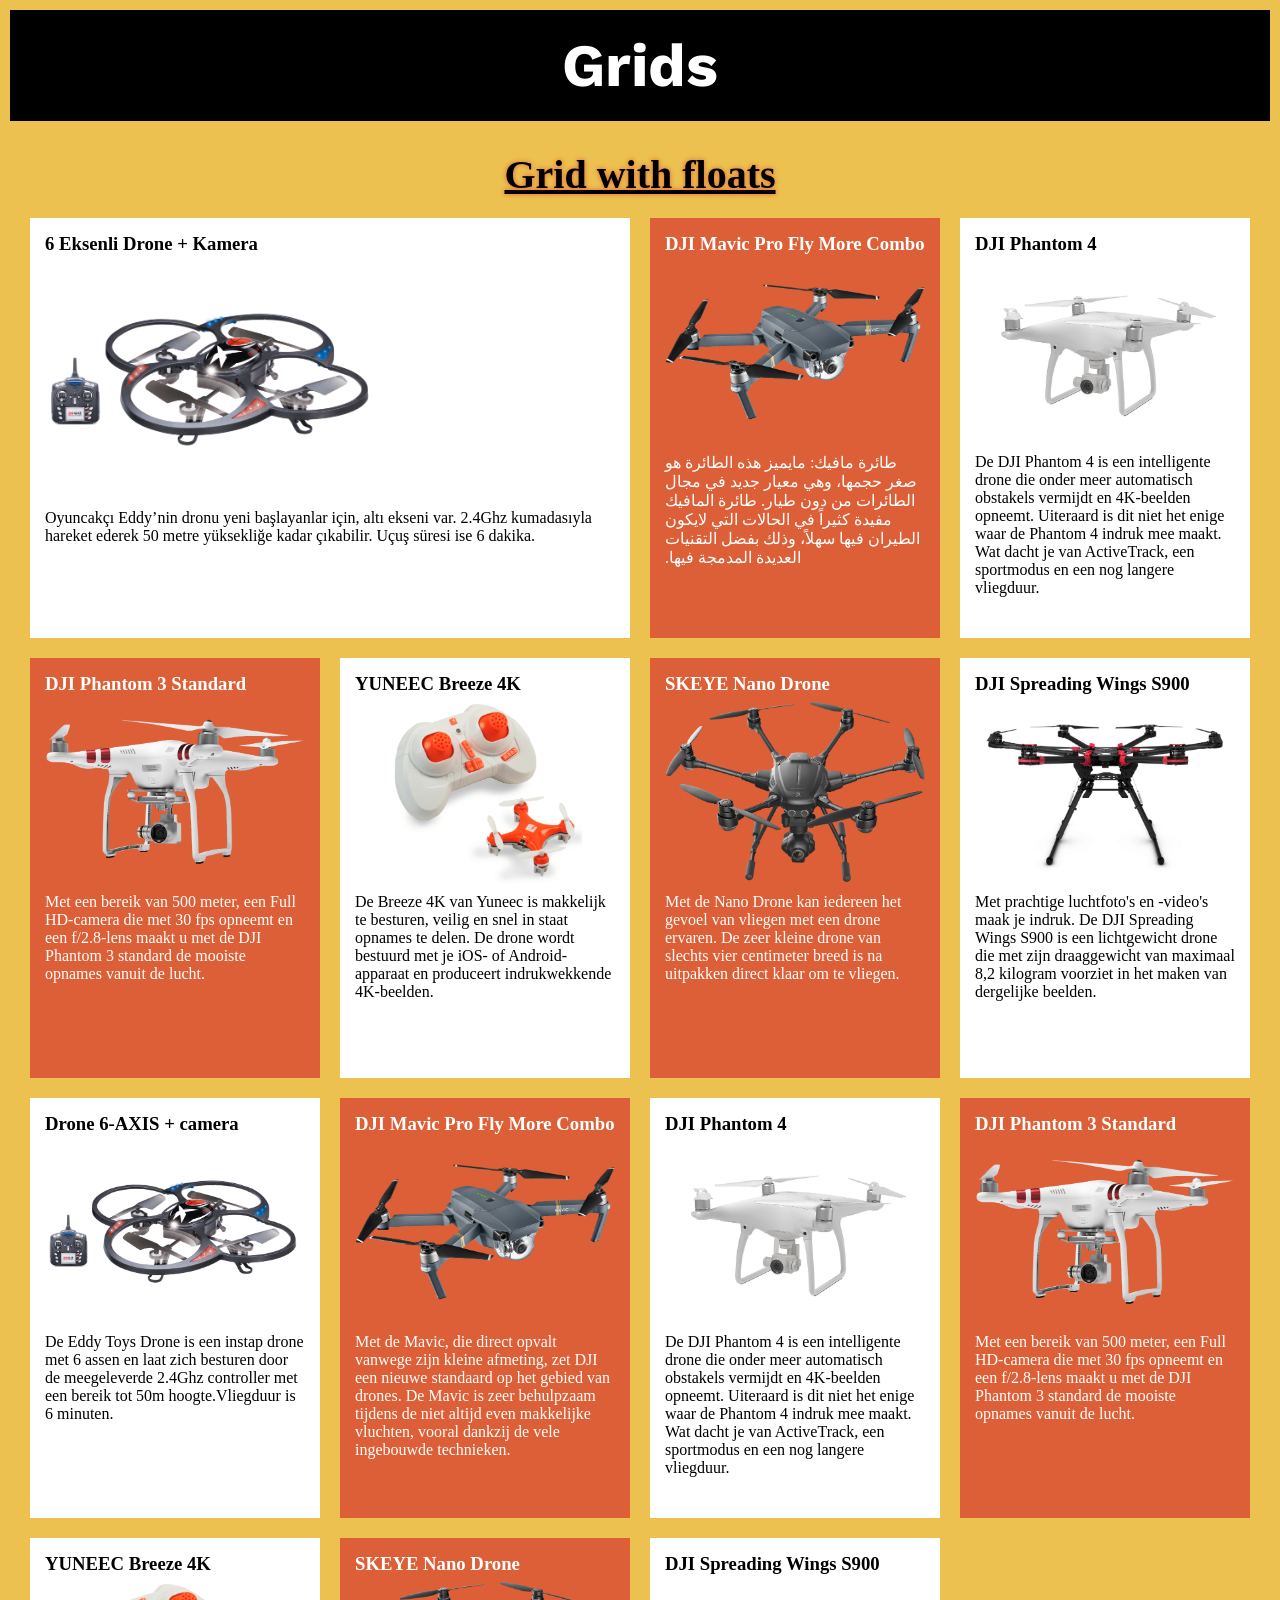
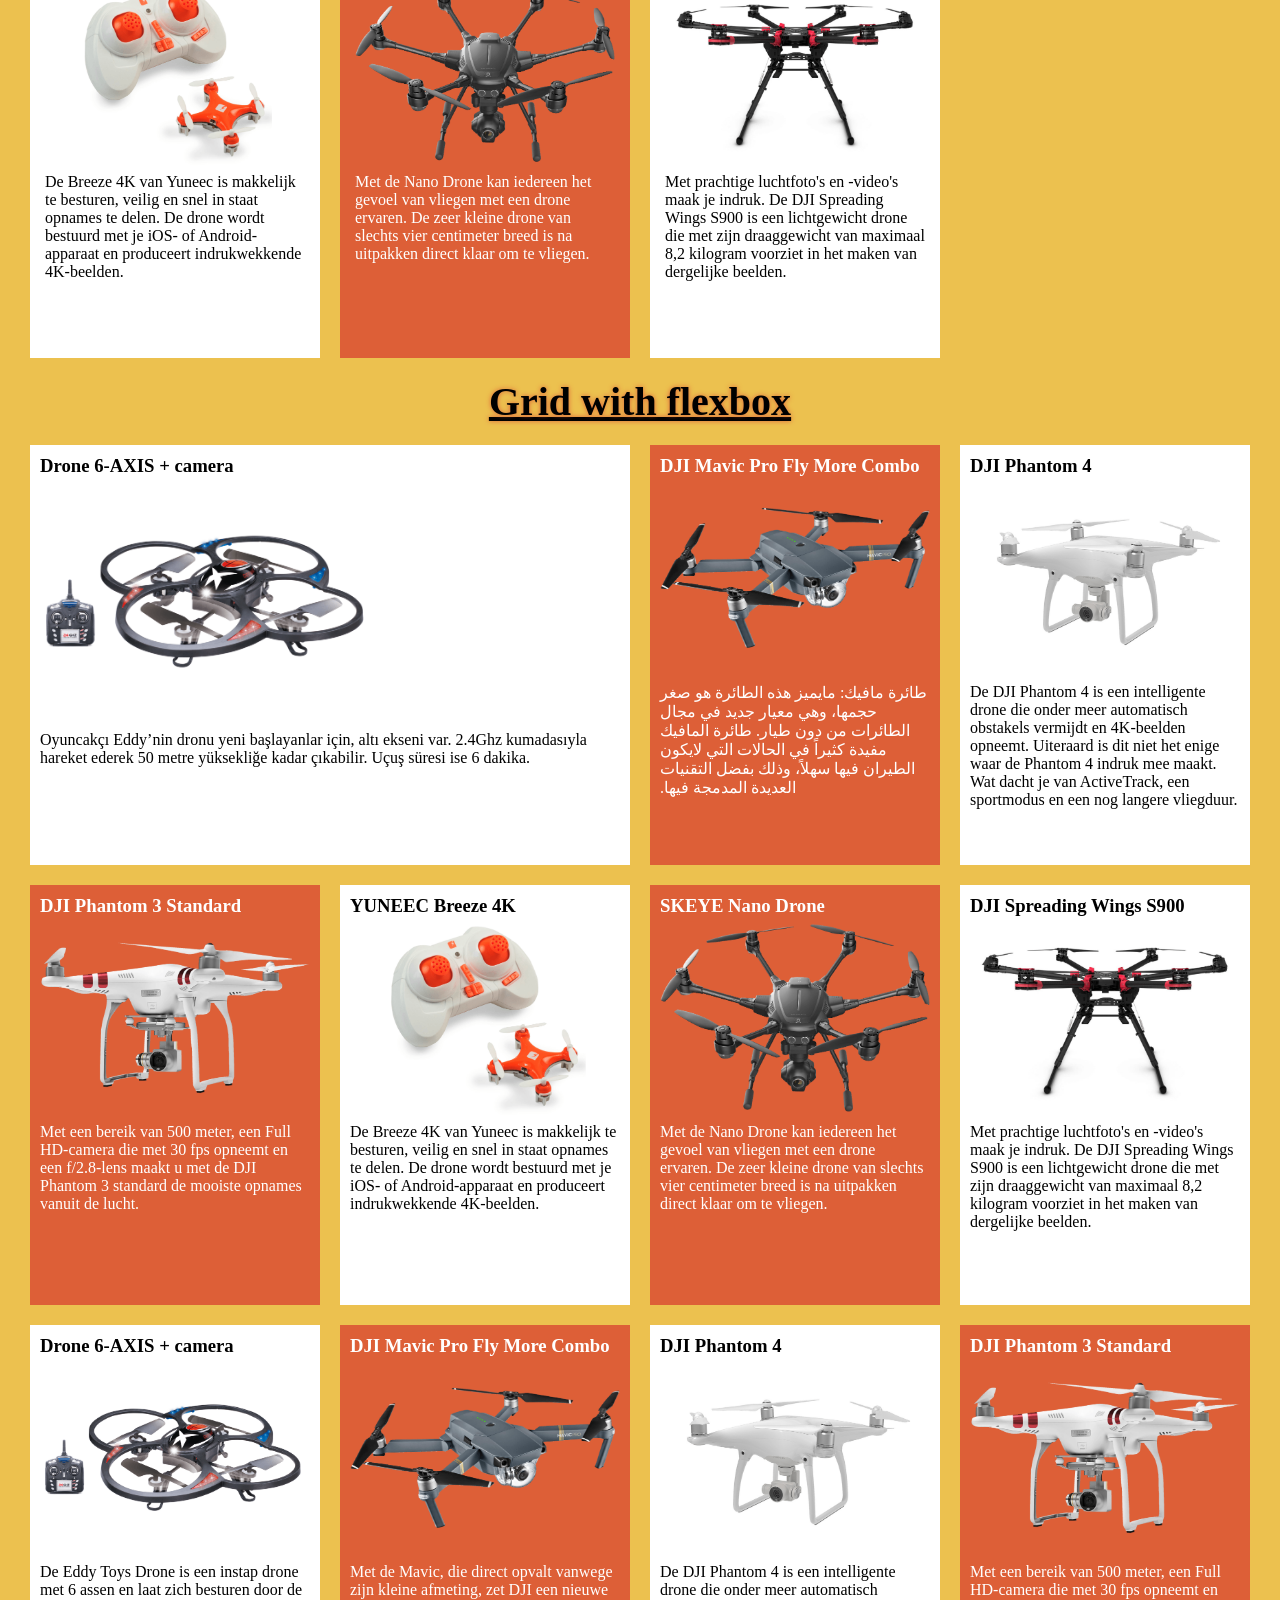
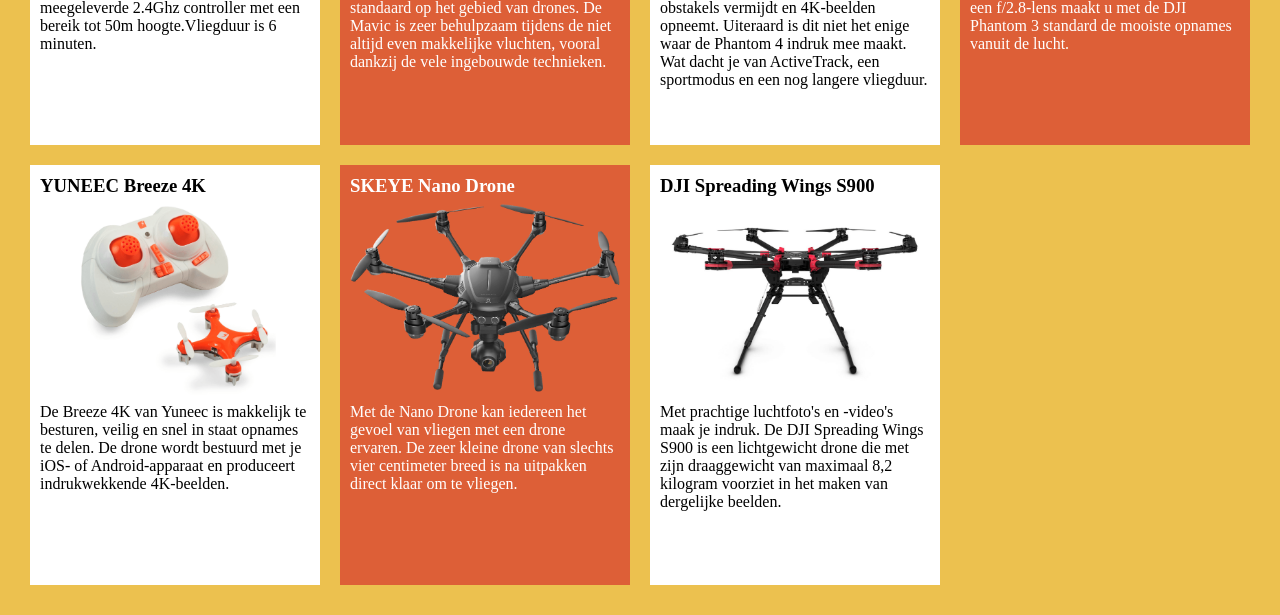
<file: week2/index homework2.html>
<!doctype html>
<html>
    <head>
        <meta charset="utf-8">
        <meta name="viewport" content="width=device-width, initial-scale=1.0">
        <title>Grids</title>
        <link rel="stylesheet" href="style-homework2.css">
        <link href="https://fonts.googleapis.com/css?family=Work+Sans&display=swap" rel="stylesheet">
    </head>
    <body>
        <header>
            <h1>Grids</h1>
        </header>
        <main>
            <section>
                <h2>Grid with floats</h2>
                <ul id="grid-floats">
                    <li class="grid-item">
                        <h3>6 Eksenli Drone + Kamera</h3>
                        <img src="images/drone1.png">
                        <p>Oyuncakçı Eddy’nin dronu yeni başlayanlar için, altı ekseni var. 2.4Ghz kumadasıyla hareket ederek 50 metre yüksekliğe kadar çıkabilir. Uçuş süresi ise 6 dakika.</p>
                    </li>
                    <li class="grid-item">
                        <h3>DJI Mavic Pro Fly More Combo</h3>
                        <img src="images/drone2.png">
                         <p dir="rtl">طائرة مافيك: مايميز هذه الطائرة هو صغر حجمها، وهي معيار جديد في مجال الطائرات من دون طيار. طائرة المافيك مفيدة كثيراً في الحالات التي لايكون الطيران فيها سهلاً، وذلك بفضل التقنيات العديدة المدمجة فيها.</p>
                    </li>
                    <li class="grid-item">
                        <h3>DJI Phantom 4</h3>
                        <img src="images/drone3.png">
                        <p>De DJI Phantom 4 is een intelligente drone die onder meer automatisch obstakels vermijdt en 4K-beelden opneemt. Uiteraard is dit niet het enige waar de Phantom 4 indruk mee maakt. Wat dacht je van ActiveTrack, een sportmodus en een nog langere vliegduur.</p>
                    </li>
                    <li class="grid-item">
                        <h3>DJI Phantom 3 Standard</h3>
                        <img src="images/drone4.png">
                        <p>Met een bereik van 500 meter, een Full HD-camera die met 30 fps opneemt en een f/2.8-lens maakt u met de DJI Phantom 3 standard de mooiste opnames vanuit de lucht.</p>
                    </li>
                    <li class="grid-item">
                        <h3>YUNEEC Breeze 4K</h3>
                        <img src="images/drone5.png">
                        <p>De Breeze 4K van Yuneec is makkelijk te besturen, veilig en snel in staat opnames te delen. De drone wordt bestuurd met je iOS- of Android-apparaat en produceert indrukwekkende 4K-beelden.</p>
                    </li>
                    <li class="grid-item">
                        <h3>SKEYE Nano Drone</h3>
                        <img src="images/drone6.png">
                        <p>Met de Nano Drone kan iedereen het gevoel van vliegen met een drone ervaren. De zeer kleine drone van slechts vier centimeter breed is na uitpakken direct klaar om te vliegen.</p>
                    </li>
                    <li class="grid-item">
                        <h3>DJI Spreading Wings S900</h3>
                        <img src="images/drone7.png">
                        <p>Met prachtige luchtfoto's en -video's maak je indruk. De DJI Spreading Wings S900 is een lichtgewicht drone die met zijn draaggewicht van maximaal 8,2 kilogram voorziet in het maken van dergelijke beelden.</p>
                    </li>
                    <li class="grid-item">
                        <h3>Drone 6-AXIS + camera</h3>
                        <img src="images/drone1.png">
                        <p>De Eddy Toys Drone is een instap drone met 6 assen en laat zich besturen door de meegeleverde 2.4Ghz controller met een bereik tot 50m hoogte.Vliegduur is 6 minuten.</p>
                    </li>
                    <li class="grid-item">
                        <h3>DJI Mavic Pro Fly More Combo</h3>
                        <img src="images/drone2.png">
                        <p>Met de Mavic, die direct opvalt vanwege zijn kleine afmeting, zet DJI een nieuwe standaard op het gebied van drones. De Mavic is zeer behulpzaam tijdens de niet altijd even makkelijke vluchten, vooral dankzij de vele ingebouwde technieken.</p>
                    </li>
                    <li class="grid-item">
                        <h3>DJI Phantom 4</h3>
                        <img src="images/drone3.png">
                        <p>De DJI Phantom 4 is een intelligente drone die onder meer automatisch obstakels vermijdt en 4K-beelden opneemt. Uiteraard is dit niet het enige waar de Phantom 4 indruk mee maakt. Wat dacht je van ActiveTrack, een sportmodus en een nog langere vliegduur.</p>
                    </li>
                    <li class="grid-item">
                        <h3>DJI Phantom 3 Standard</h3>
                        <img src="images/drone4.png">
                        <p>Met een bereik van 500 meter, een Full HD-camera die met 30 fps opneemt en een f/2.8-lens maakt u met de DJI Phantom 3 standard de mooiste opnames vanuit de lucht.</p>
                    </li>
                    <li class="grid-item">
                        <h3>YUNEEC Breeze 4K</h3>
                        <img src="images/drone5.png">
                        <p>De Breeze 4K van Yuneec is makkelijk te besturen, veilig en snel in staat opnames te delen. De drone wordt bestuurd met je iOS- of Android-apparaat en produceert indrukwekkende 4K-beelden.</p>
                    </li>
                    <li class="grid-item">
                        <h3>SKEYE Nano Drone</h3>
                        <img src="images/drone6.png">
                        <p>Met de Nano Drone kan iedereen het gevoel van vliegen met een drone ervaren. De zeer kleine drone van slechts vier centimeter breed is na uitpakken direct klaar om te vliegen.</p>
                    </li>
                    <li class="grid-item">
                        <h3>DJI Spreading Wings S900</h3>
                        <img src="images/drone7.png">
                        <p>Met prachtige luchtfoto's en -video's maak je indruk. De DJI Spreading Wings S900 is een lichtgewicht drone die met zijn draaggewicht van maximaal 8,2 kilogram voorziet in het maken van dergelijke beelden.</p>
                    </li>
                </ul>
                
            </section>
            <section>
                <h2>Grid with flexbox</h2>
                <ul id="grid-flex">
                    <li class="grid-item">
                        <h3>Drone 6-AXIS + camera</h3>
                        <img src="images/drone1.png">
                        <p>Oyuncakçı Eddy’nin dronu yeni başlayanlar için, altı ekseni var. 2.4Ghz kumadasıyla hareket ederek 50 metre yüksekliğe kadar çıkabilir. Uçuş süresi ise 6 dakika.</p>
                    </li>
                    <li class="grid-item">
                        <h3>DJI Mavic Pro Fly More Combo</h3>
                        <img src="images/drone2.png">
                         <p dir="rtl">طائرة مافيك: مايميز هذه الطائرة هو صغر حجمها، وهي معيار جديد في مجال الطائرات من دون طيار. طائرة المافيك مفيدة كثيراً في الحالات التي لايكون الطيران فيها سهلاً، وذلك بفضل التقنيات العديدة المدمجة فيها.</p>
                    </li>
                    <li class="grid-item">
                        <h3>DJI Phantom 4</h3>
                        <img src="images/drone3.png">
                        <p>De DJI Phantom 4 is een intelligente drone die onder meer automatisch obstakels vermijdt en 4K-beelden opneemt. Uiteraard is dit niet het enige waar de Phantom 4 indruk mee maakt. Wat dacht je van ActiveTrack, een sportmodus en een nog langere vliegduur.</p>
                    </li>
                    <li class="grid-item">
                        <h3>DJI Phantom 3 Standard</h3>
                        <img src="images/drone4.png">
                        <p>Met een bereik van 500 meter, een Full HD-camera die met 30 fps opneemt en een f/2.8-lens maakt u met de DJI Phantom 3 standard de mooiste opnames vanuit de lucht.</p>
                    </li>
                    <li class="grid-item">
                        <h3>YUNEEC Breeze 4K</h3>
                        <img src="images/drone5.png">
                        <p>De Breeze 4K van Yuneec is makkelijk te besturen, veilig en snel in staat opnames te delen. De drone wordt bestuurd met je iOS- of Android-apparaat en produceert indrukwekkende 4K-beelden.</p>
                    </li>
                    <li class="grid-item">
                        <h3>SKEYE Nano Drone</h3>
                        <img src="images/drone6.png">
                        <p>Met de Nano Drone kan iedereen het gevoel van vliegen met een drone ervaren. De zeer kleine drone van slechts vier centimeter breed is na uitpakken direct klaar om te vliegen.</p>
                    </li>
                    <li class="grid-item">
                        <h3>DJI Spreading Wings S900</h3>
                        <img src="images/drone7.png">
                        <p>Met prachtige luchtfoto's en -video's maak je indruk. De DJI Spreading Wings S900 is een lichtgewicht drone die met zijn draaggewicht van maximaal 8,2 kilogram voorziet in het maken van dergelijke beelden.</p>
                    </li>
                    <li class="grid-item">
                        <h3>Drone 6-AXIS + camera</h3>
                        <img src="images/drone1.png">
                        <p>De Eddy Toys Drone is een instap drone met 6 assen en laat zich besturen door de meegeleverde 2.4Ghz controller met een bereik tot 50m hoogte.Vliegduur is 6 minuten.</p>
                    </li>
                    <li class="grid-item">
                        <h3>DJI Mavic Pro Fly More Combo</h3>
                        <img src="images/drone2.png">
                        <p>Met de Mavic, die direct opvalt vanwege zijn kleine afmeting, zet DJI een nieuwe standaard op het gebied van drones. De Mavic is zeer behulpzaam tijdens de niet altijd even makkelijke vluchten, vooral dankzij de vele ingebouwde technieken.</p>
                    </li>
                    <li class="grid-item">
                        <h3>DJI Phantom 4</h3>
                        <img src="images/drone3.png">
                        <p>De DJI Phantom 4 is een intelligente drone die onder meer automatisch obstakels vermijdt en 4K-beelden opneemt. Uiteraard is dit niet het enige waar de Phantom 4 indruk mee maakt. Wat dacht je van ActiveTrack, een sportmodus en een nog langere vliegduur.</p>
                    </li>
                    <li class="grid-item">
                        <h3>DJI Phantom 3 Standard</h3>
                        <img src="images/drone4.png">
                        <p>Met een bereik van 500 meter, een Full HD-camera die met 30 fps opneemt en een f/2.8-lens maakt u met de DJI Phantom 3 standard de mooiste opnames vanuit de lucht.</p>
                    </li>
                    <li class="grid-item">
                        <h3>YUNEEC Breeze 4K</h3>
                        <img src="images/drone5.png">
                        <p>De Breeze 4K van Yuneec is makkelijk te besturen, veilig en snel in staat opnames te delen. De drone wordt bestuurd met je iOS- of Android-apparaat en produceert indrukwekkende 4K-beelden.</p>
                    </li>
                    <li class="grid-item">
                        <h3>SKEYE Nano Drone</h3>
                        <img src="images/drone6.png">
                        <p>Met de Nano Drone kan iedereen het gevoel van vliegen met een drone ervaren. De zeer kleine drone van slechts vier centimeter breed is na uitpakken direct klaar om te vliegen.</p>
                    </li>
                    <li class="grid-item">
                        <h3>DJI Spreading Wings S900</h3>
                        <img src="images/drone7.png">
                        <p>Met prachtige luchtfoto's en -video's maak je indruk. De DJI Spreading Wings S900 is een lichtgewicht drone die met zijn draaggewicht van maximaal 8,2 kilogram voorziet in het maken van dergelijke beelden.</p>
                    </li>
                </ul>
            </section>
        </main>
    </body>
</html>
</file>
<file: week2/style-homework2.css>
* {
  padding: 0px;
  margin: 0px;
  box-sizing: border-box;
}
body {
  font-family: "Lora", serif;
  background-color: #ecc14f;
}

h1 {
  font-family: "Work Sans";
  font-size: 60px;
  color: white;
  margin: 10px;
  padding: 20px;
  background-color: black;
  text-align: center;
}

h2 {
  text-align: center;
  margin: 30px 10;
  padding: 10px;
  color: black;
  font-size: 40px;
  text-decoration: underline;
  text-shadow: 0 0 5px #dd5f37;
}

#grid-floats {
  float: left;
  margin: 0px;
}

#grid-floats .grid-item {
  float: left;
  box-sizing: border-box;
  width: calc(50% - 20px);
  height: 420px;
  padding: 15px;
  margin: 10px;
  list-style: none;
  background: white;
}
#grid-floats .grid-item:first-child {
  width: calc(100% - 20px);
}

img {
  max-width: 100%;
  max-height: 250px;
}

#grid-floats .grid-item:nth-child(2),
#grid-floats .grid-item:nth-child(4),
#grid-floats .grid-item:nth-child(6),
#grid-floats .grid-item:nth-child(9),
#grid-floats .grid-item:nth-child(11),
#grid-floats .grid-item:nth-child(13) {
  background-color: #dd5f37;
  color: white;
}

section{
  clear: both;
  margin: 20px;
}

/*--------flexbox----------------*/

#grid-flex {
  display: flex;
  flex-wrap: wrap;
  margin: 0px;
  }
#grid-flex .grid-item {
  max-width: calc(50% - 20px);
  height: 420px;
  padding: 10px;
  margin: 10px;
  list-style: none;
  transition: 0.3s all ease;
  background: white;
}

#grid-flex .grid-item:first-child {
  max-width: calc(100% - 20px);
}

#grid-flex .grid-item:nth-child(2),
#grid-flex .grid-item:nth-child(4),
#grid-flex .grid-item:nth-child(6),
#grid-flex .grid-item:nth-child(9),
#grid-flex .grid-item:nth-child(11),
#grid-flex .grid-item:nth-child(13) {
  background-color: #dd5f37;
  color: white;
}

@font-face {
  font-family: "Work Sans";
  src: local("Work Sans"), local("WorkSans-Regular"),
    url(https://fonts.gstatic.com/s/worksans/v5/QGYsz_wNahGAdqQ43Rh_cqDpp_k.woff2)
      format("woff2");
  unicode-range: U+0100-024F, U+0259, U+1E00-1EFF, U+2020, U+20A0-20AB,
    U+20AD-20CF, U+2113, U+2C60-2C7F, U+A720-A7FF;
}

/*--------tablets ----------------*/
@media (min-width: 600px) and (max-width: 1024) {
  #grid-floats .grid-item {
    width: calc(100% / 3 - 20px);
  }

  #grid-floats .grid-item:nth-child(-n + 2){
    width: calc(50% - 20px);
  }
  #grid-flex .grid-item {
    width: calc(100% / 3 - 20px);
  }

  #grid-flex .grid-item:nth-child(-n + 2) {
    width: calc(50% - 20px);
  }
}

/*--------------------*/
@media (min-width: 1024px) {
  #grid-floats .grid-item {
    width: calc(25% - 20px);
  }

  #grid-floats .grid-item:nth-child(1) {
    width: calc(50% - 20px);
  }
  #grid-flex .grid-item {
    width: calc(25% - 20px);
  }

  #grid-flex .grid-item:nth-child(1) {
    width: calc(50% - 20px);
  }
  #grid-floats .grid-item:nth-child(2):hover {
    color: #ecc14f;
  }
  #grid-floats .grid-item:nth-child(4):hover {
    color: #ecc14f;
  }
  #grid-floats .grid-item:nth-child(6):hover {
    color: #ecc14f;
  }
  #grid-floats .grid-item:nth-child(9):hover {
    color: #ecc14f;
  }
  #grid-floats .grid-item:nth-child(11):hover {
    color: #ecc14f;
  }
  #grid-floats .grid-item:nth-child(13):hover {
    color: #ecc14f;
  }
  #grid-floats .grid-item:hover {
    color: #da4f25;
  }
  #grid-floats img:hover {
    opacity: 0.6;
  }

  #grid-flex .grid-item:hover {
    height: 420px;
    transform: scale(1.1);
  }
  #grid-flex .grid-item:nth-child(2):hover {
    color: #ecc14f;
  }
  #grid-flex .grid-item:nth-child(4):hover {
    color: #ecc14f;
  }
  #grid-flex .grid-item:nth-child(6):hover {
    color: #ecc14f;
  }
  #grid-flex .grid-item:nth-child(9):hover {
    color: #ecc14f;
  }
  #grid-flex .grid-item:nth-child(11):hover {
    color: #ecc14f;
  }
  #grid-flex .grid-item:nth-child(13):hover {
    color: #ecc14f;
  }
  #grid-flex li:hover {
    color: #da4f25;
  }

  
}
</file>
